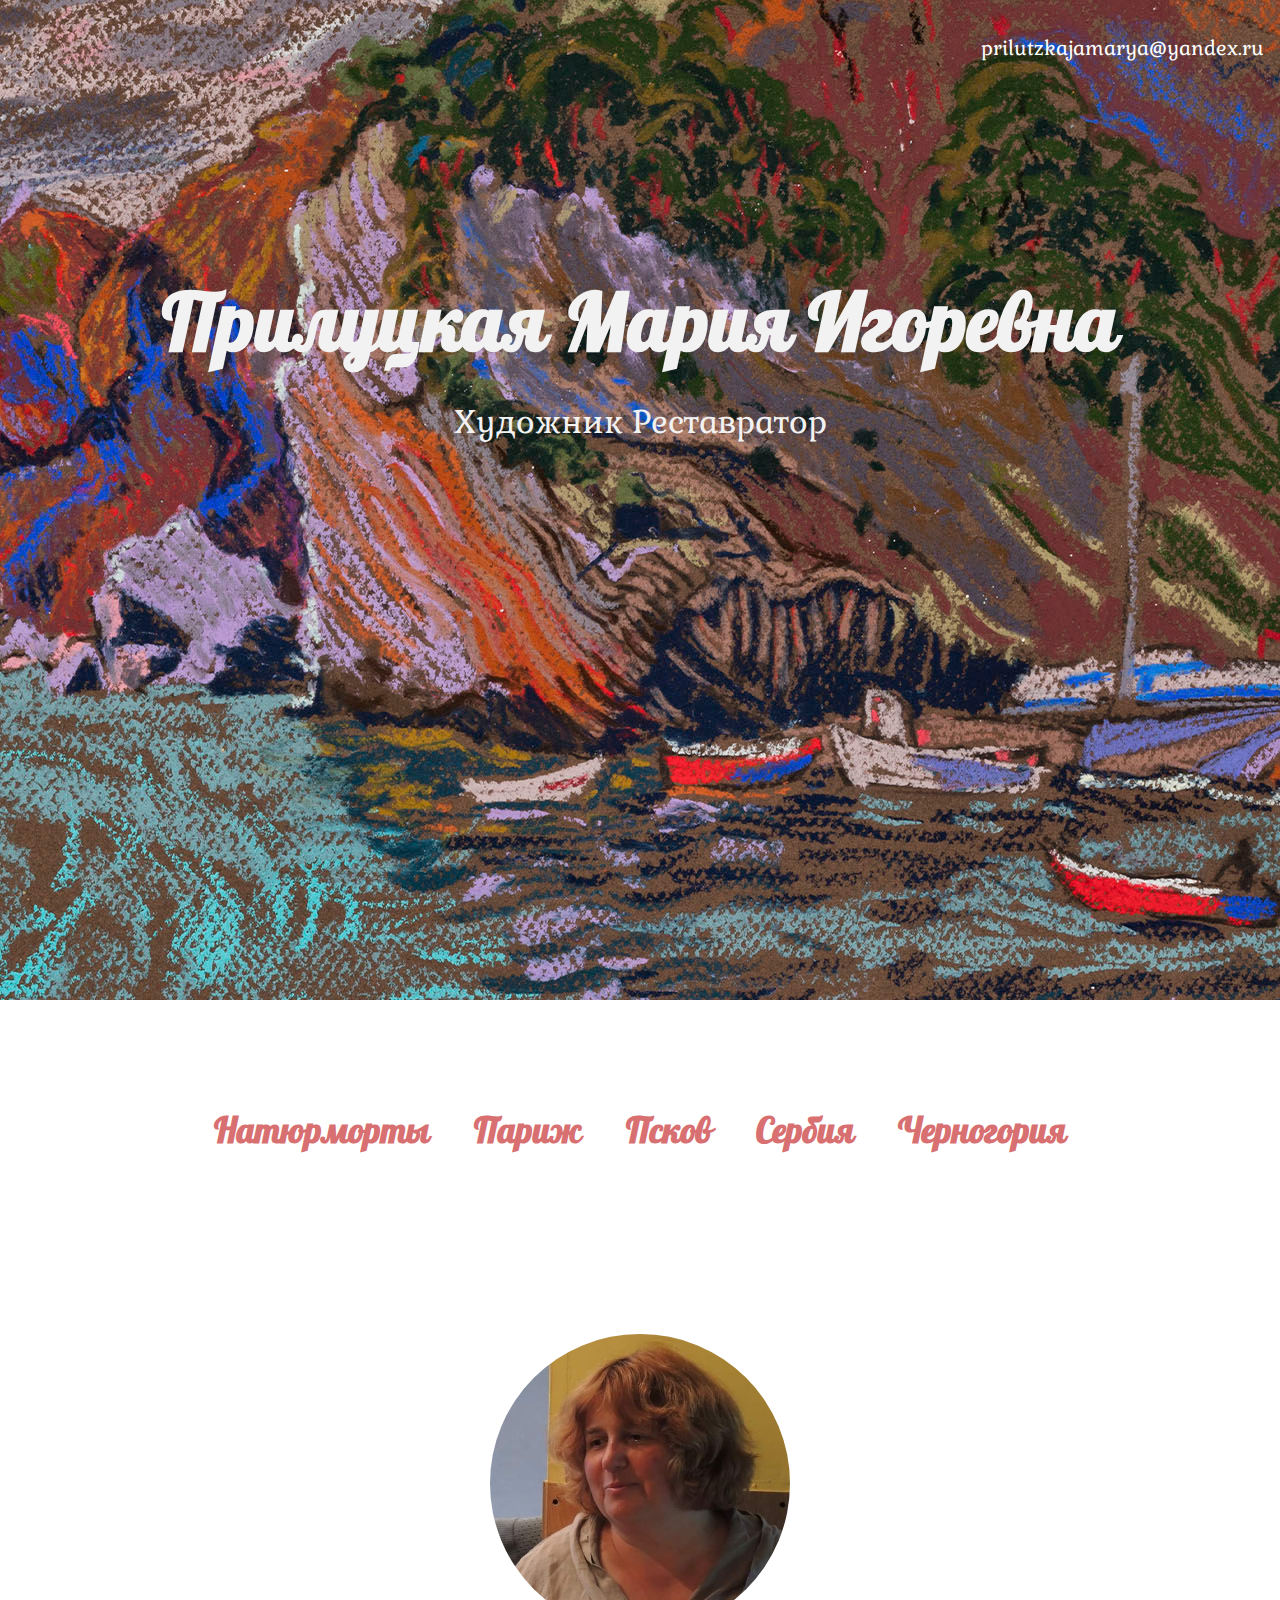
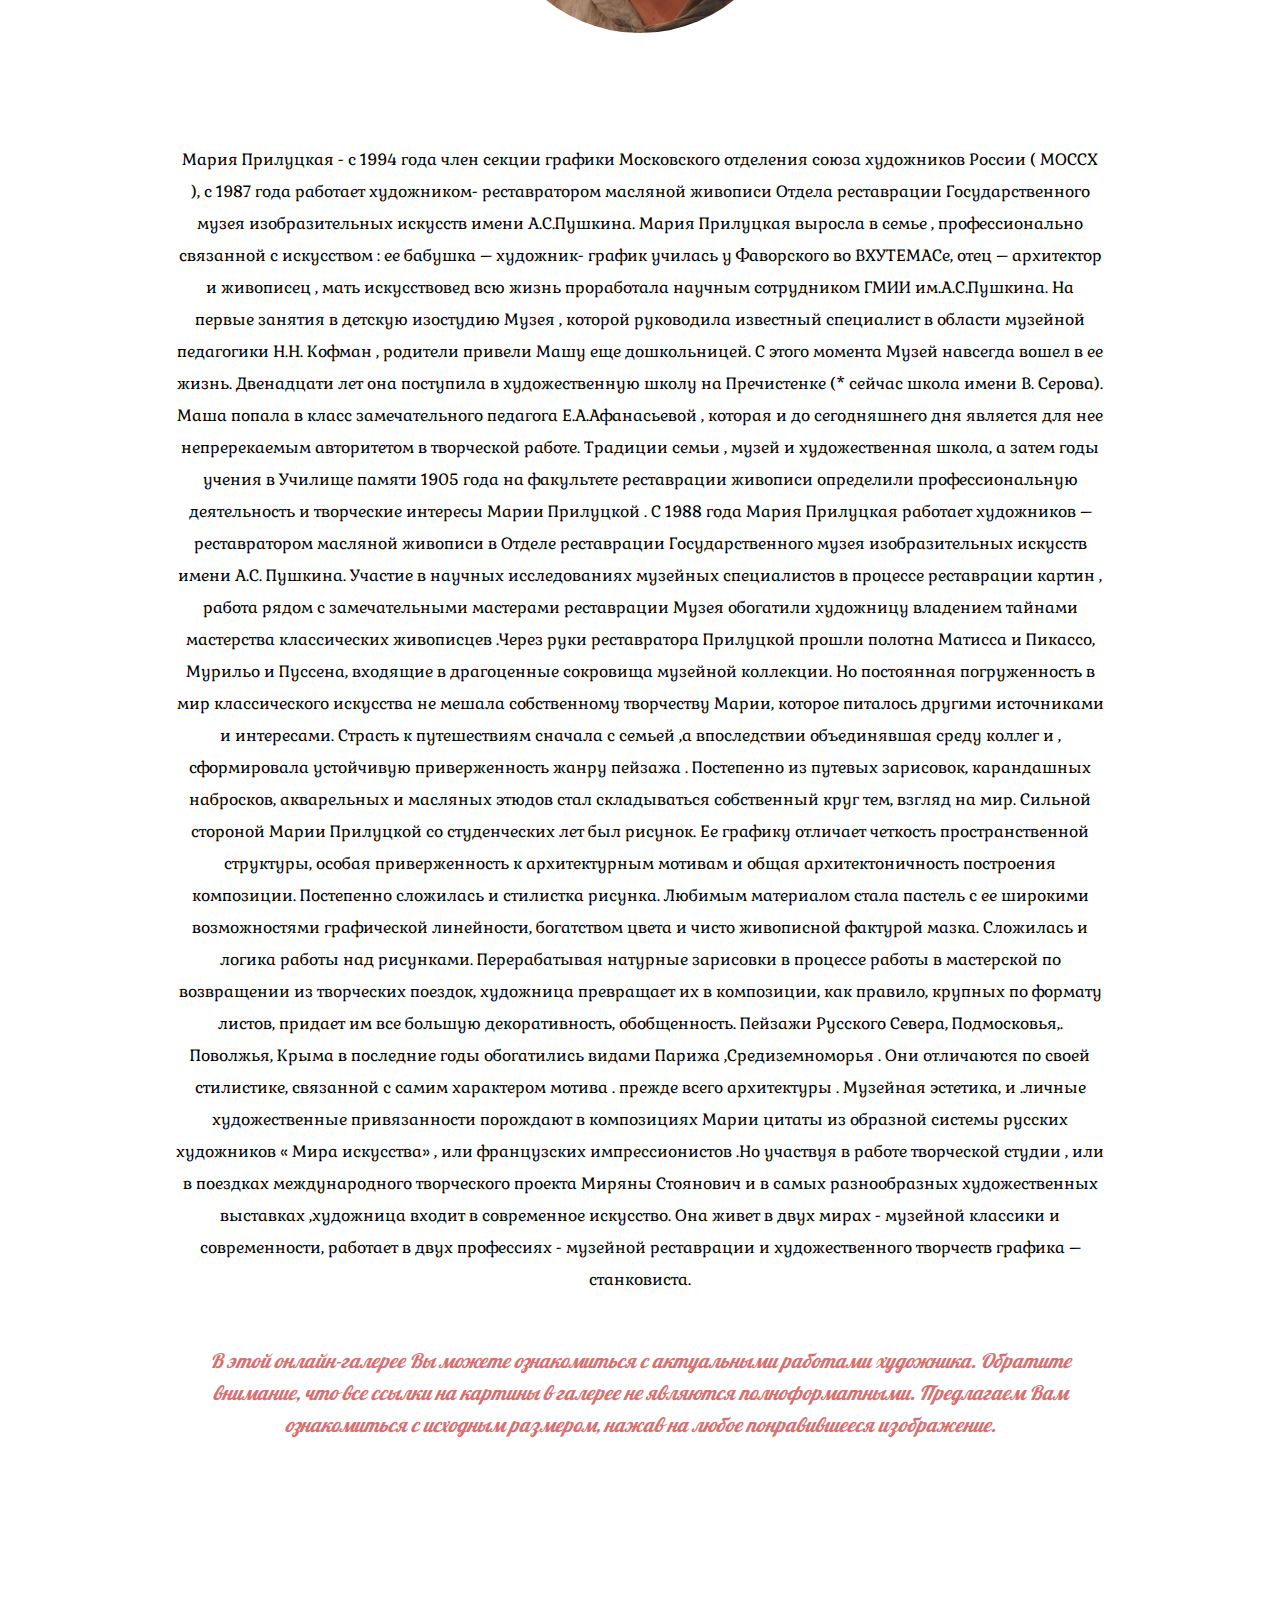
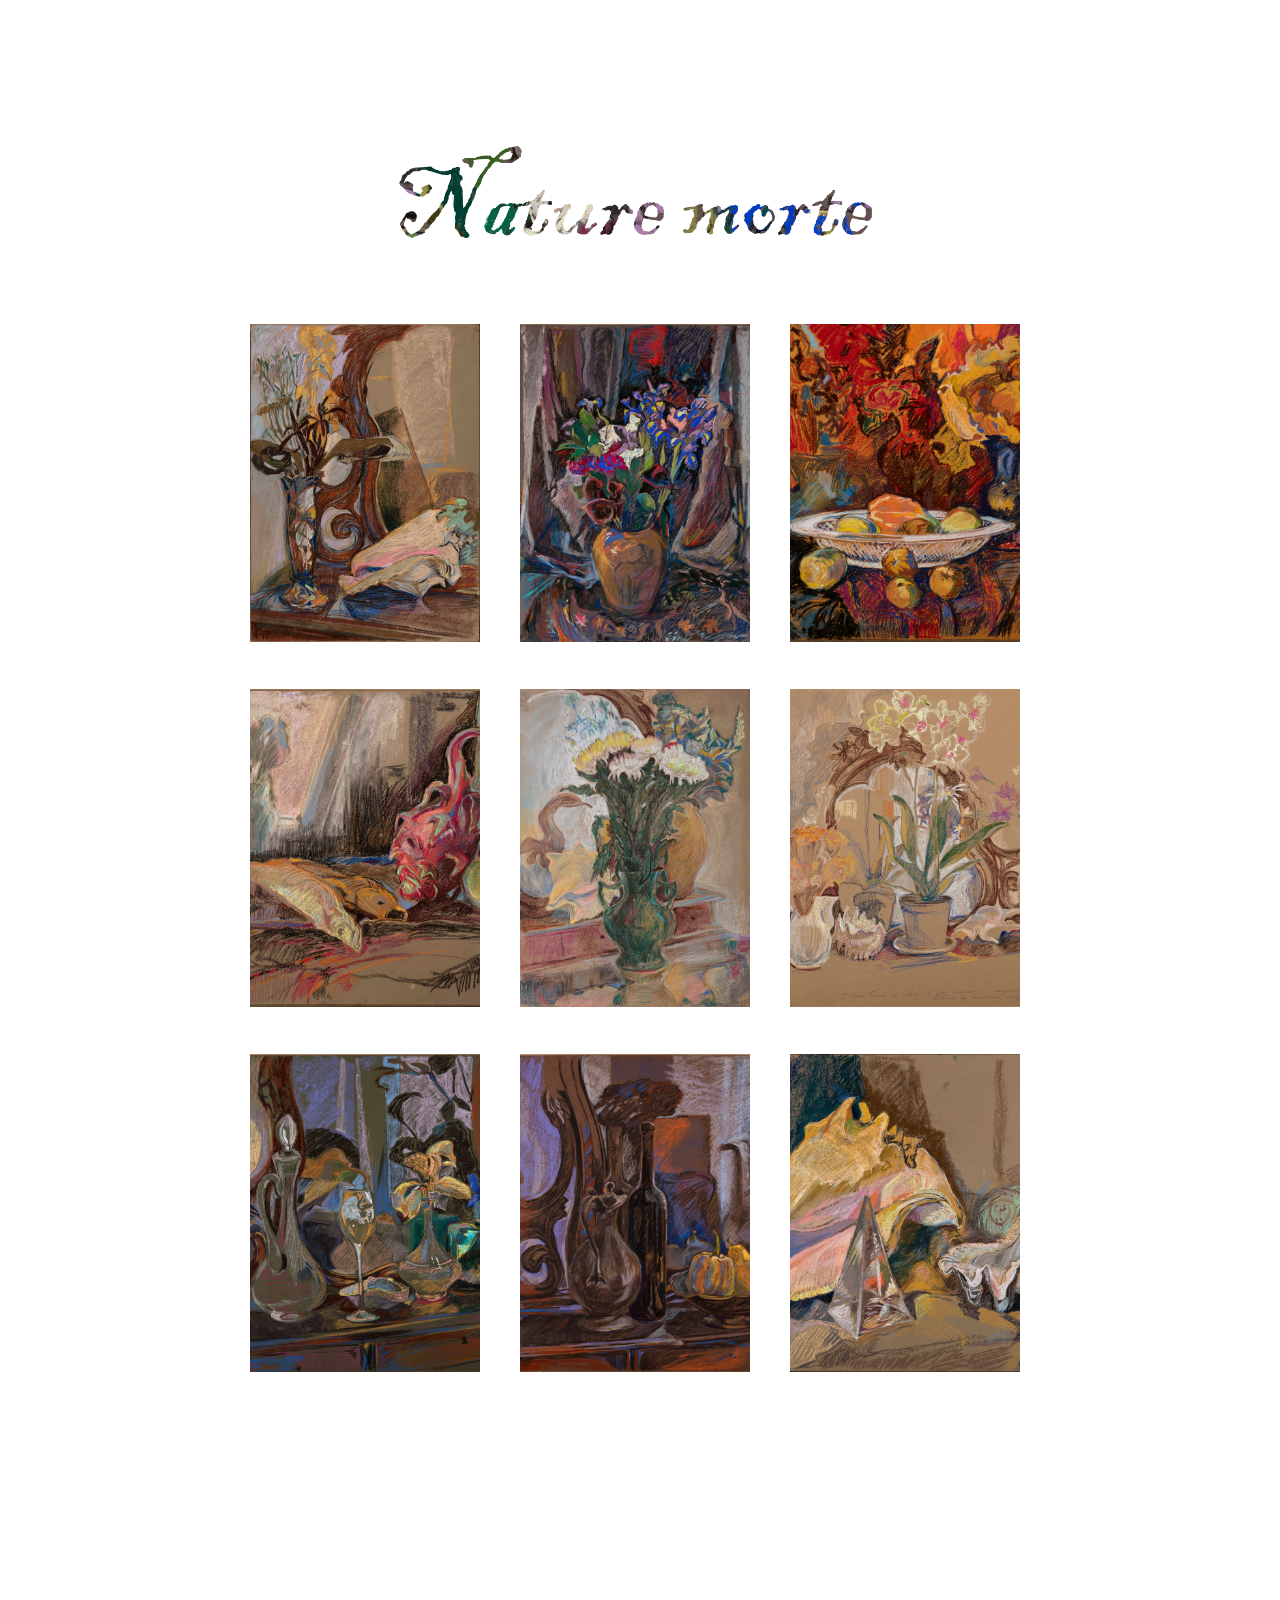
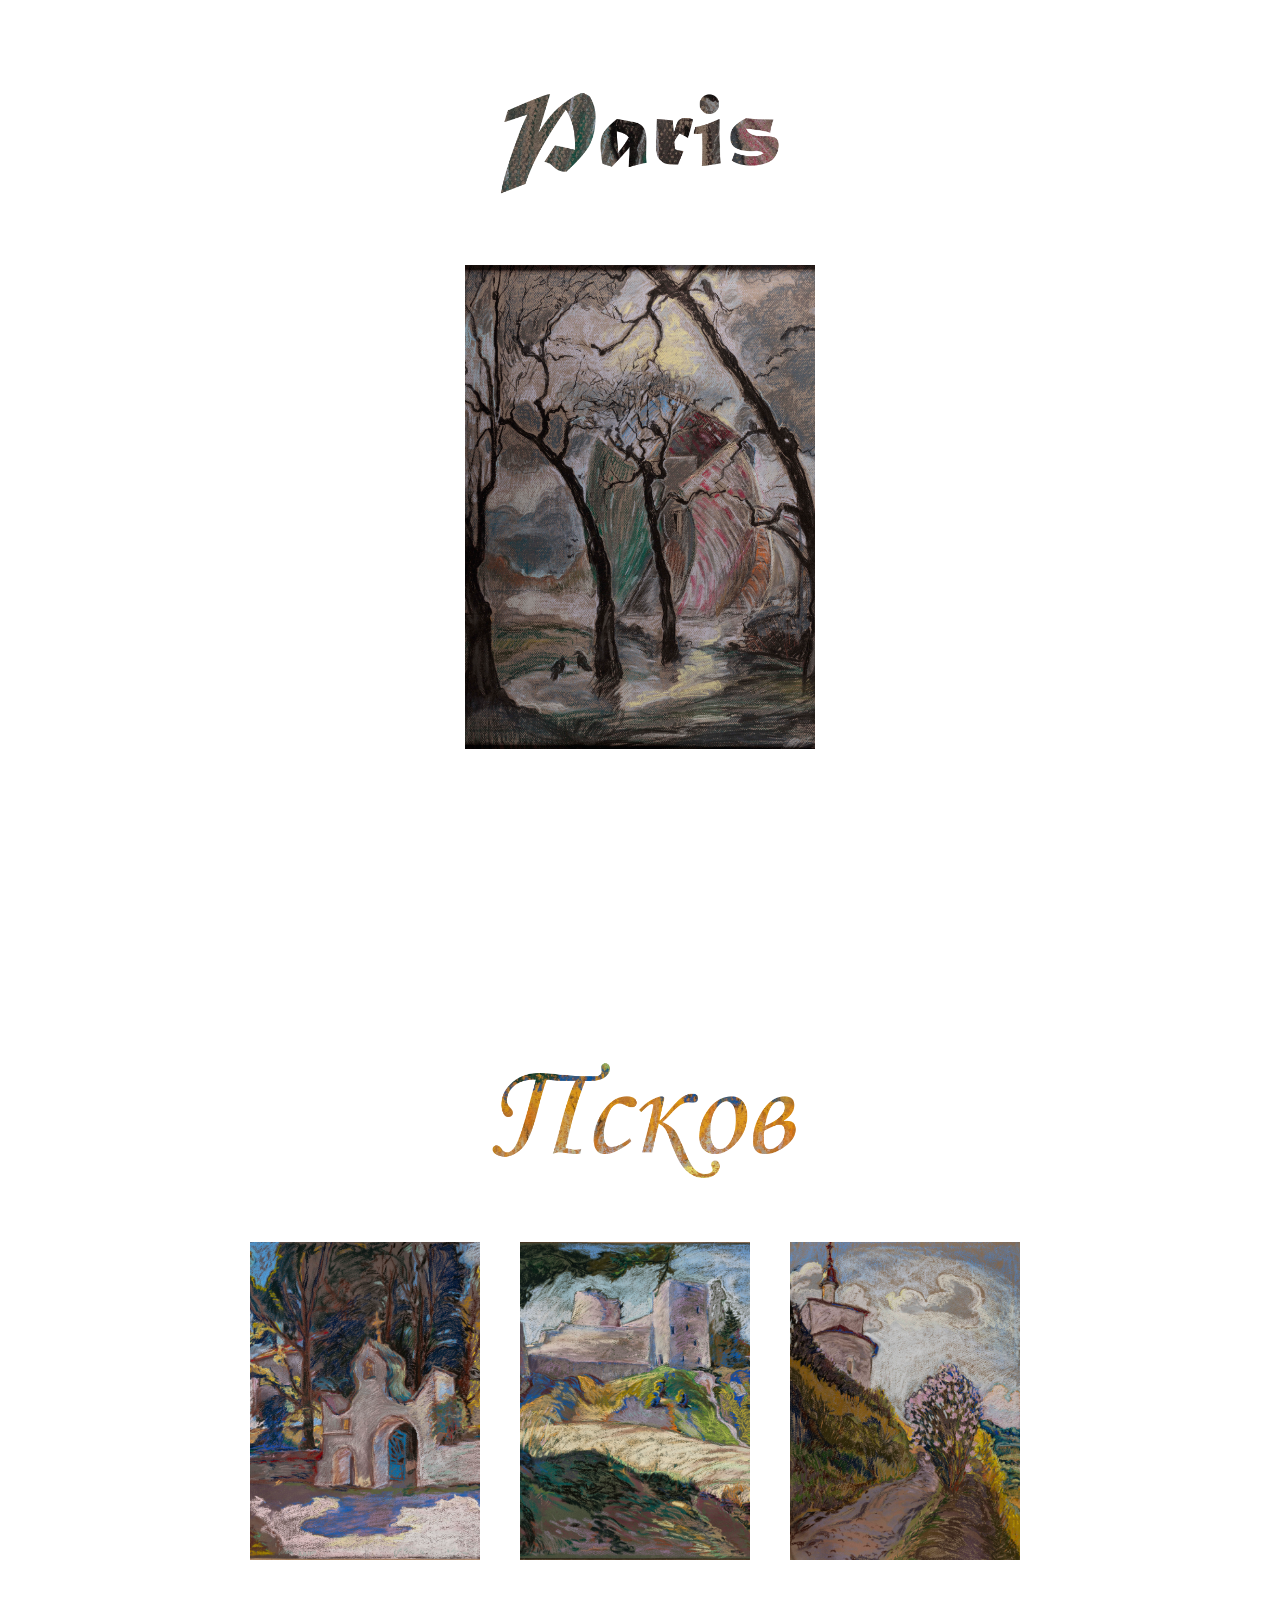
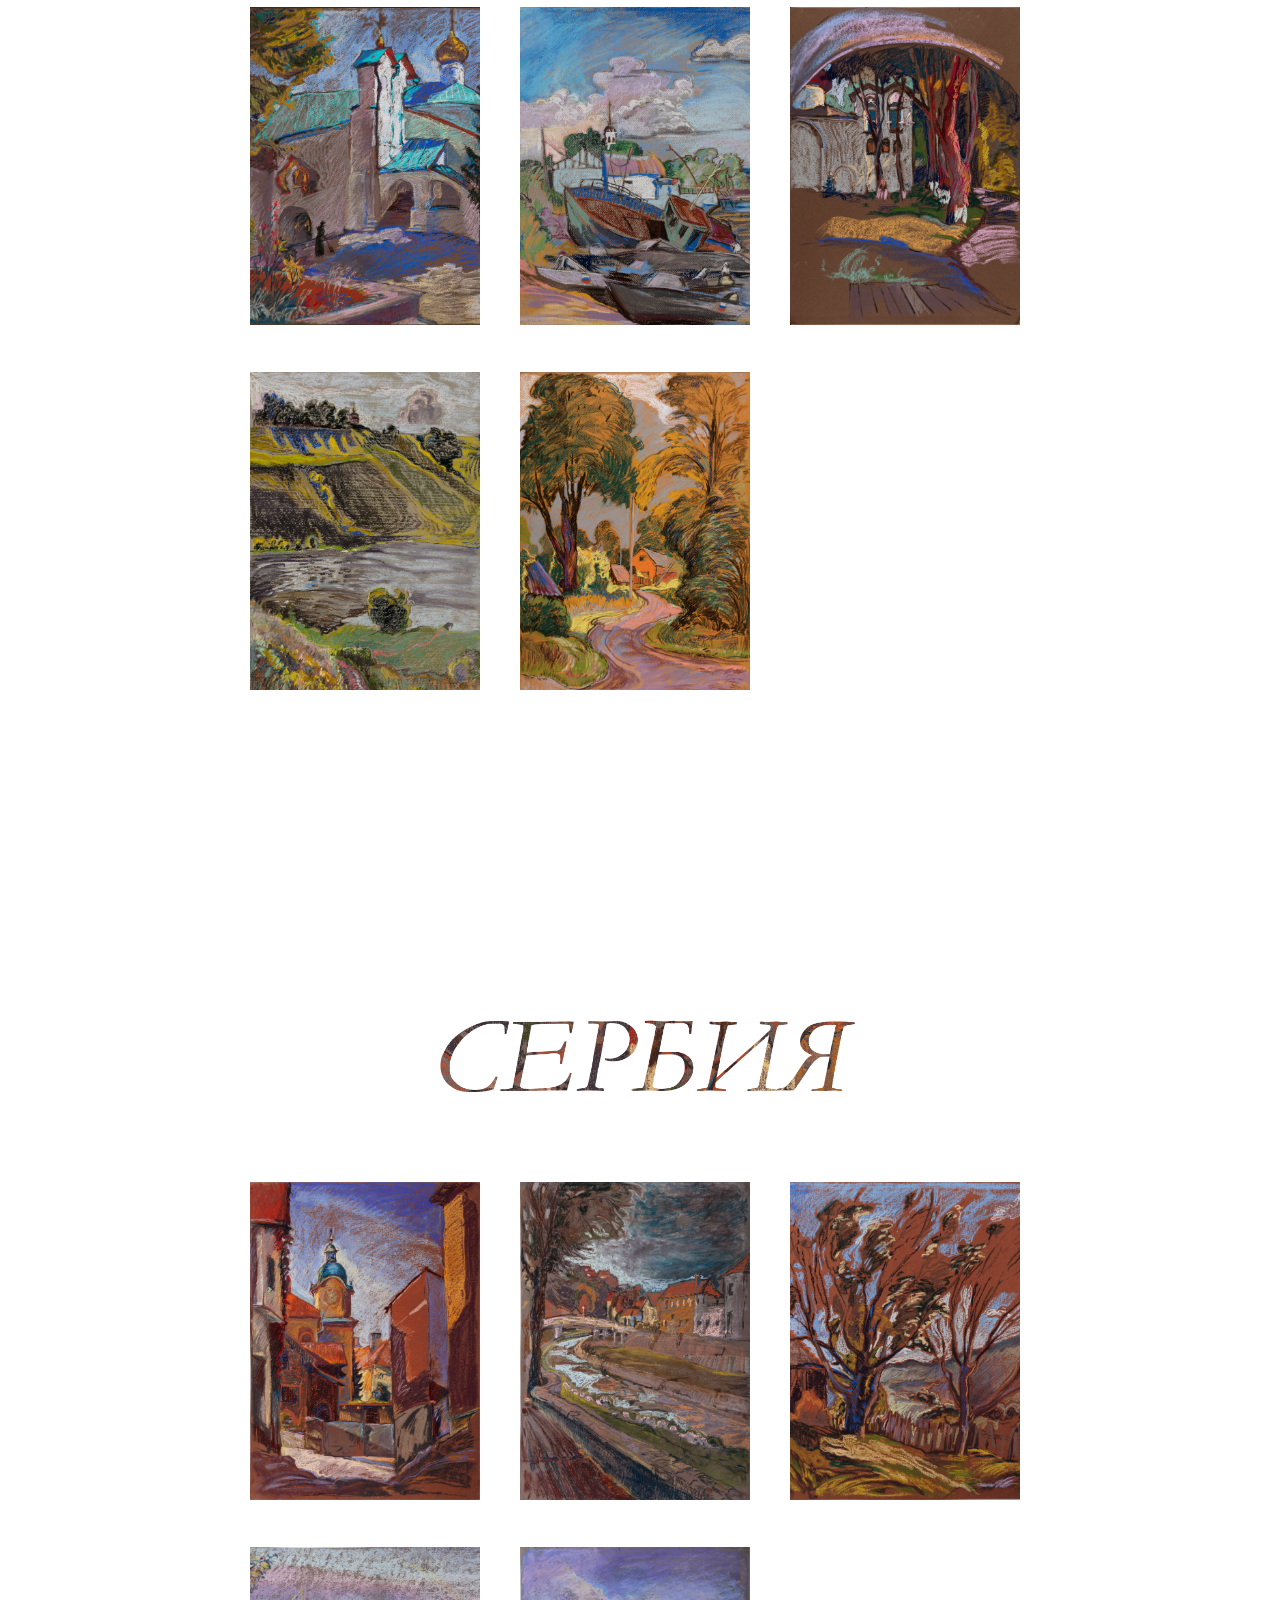
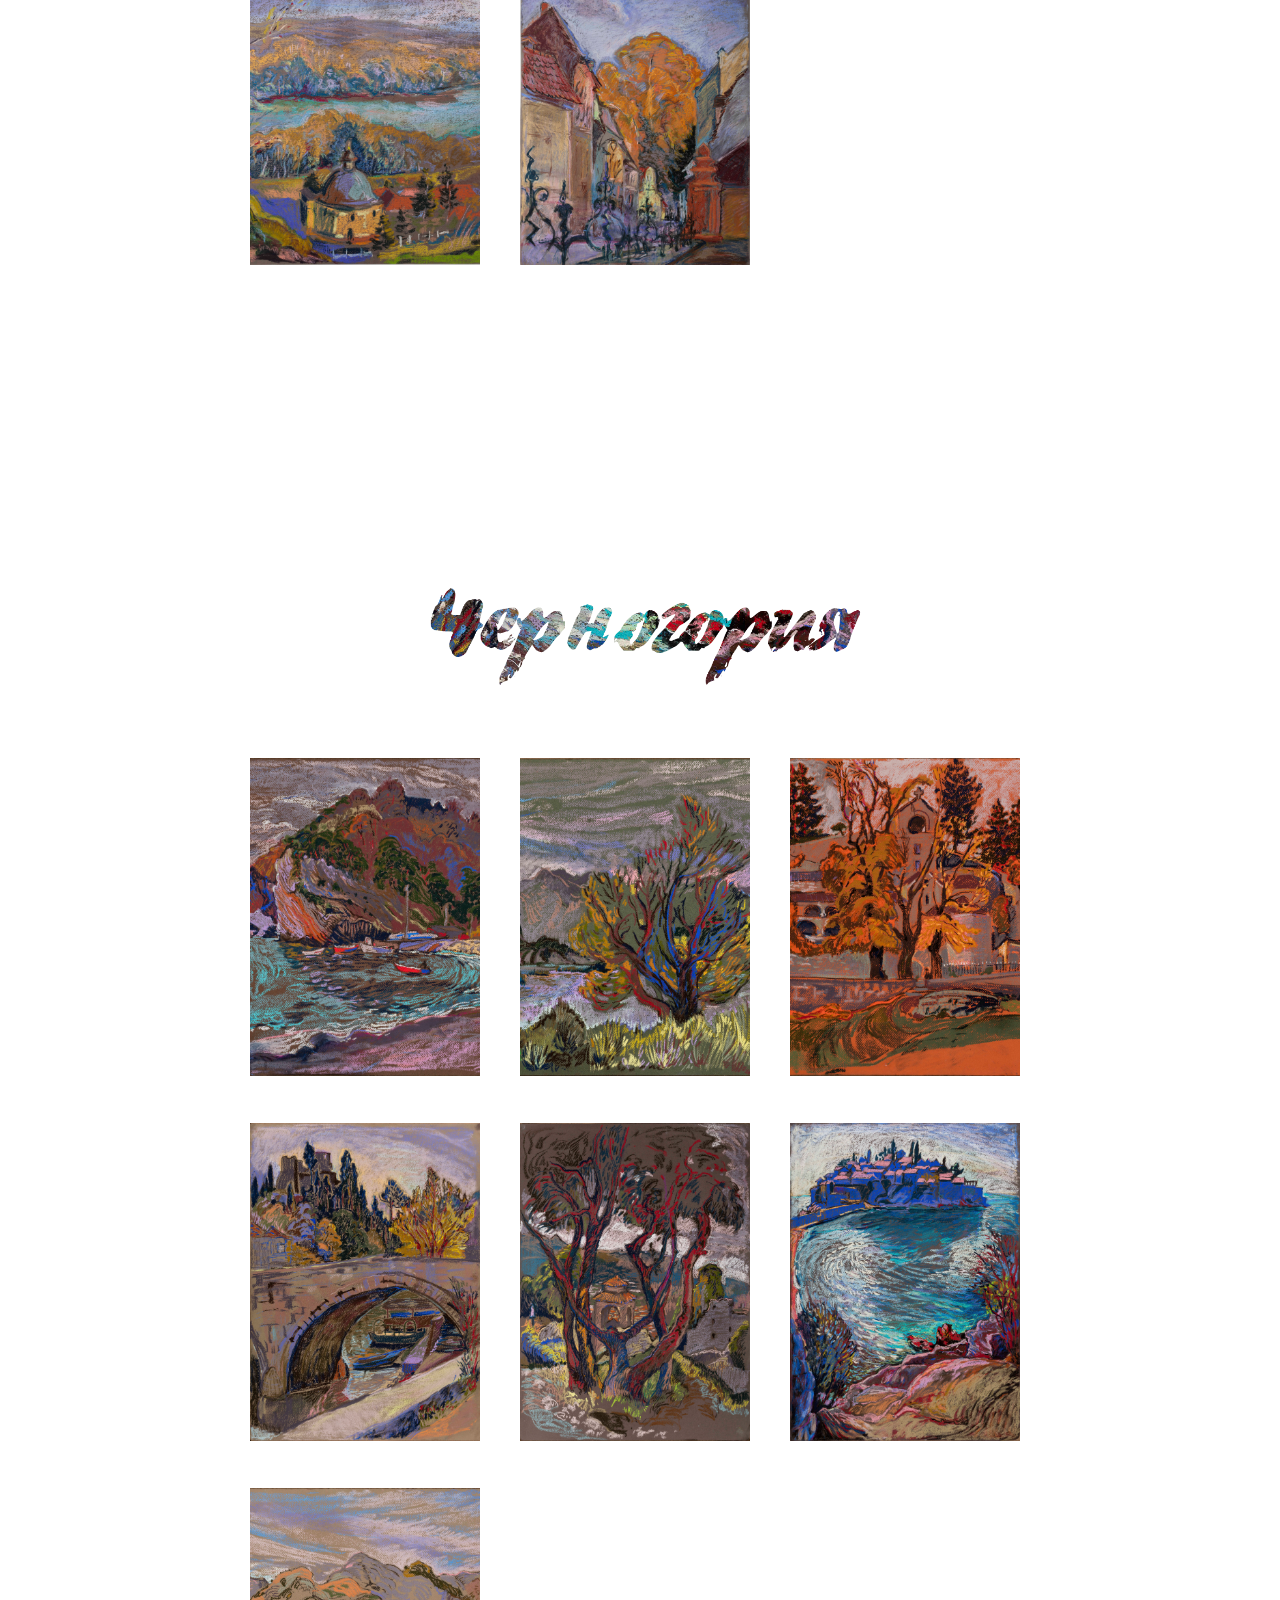
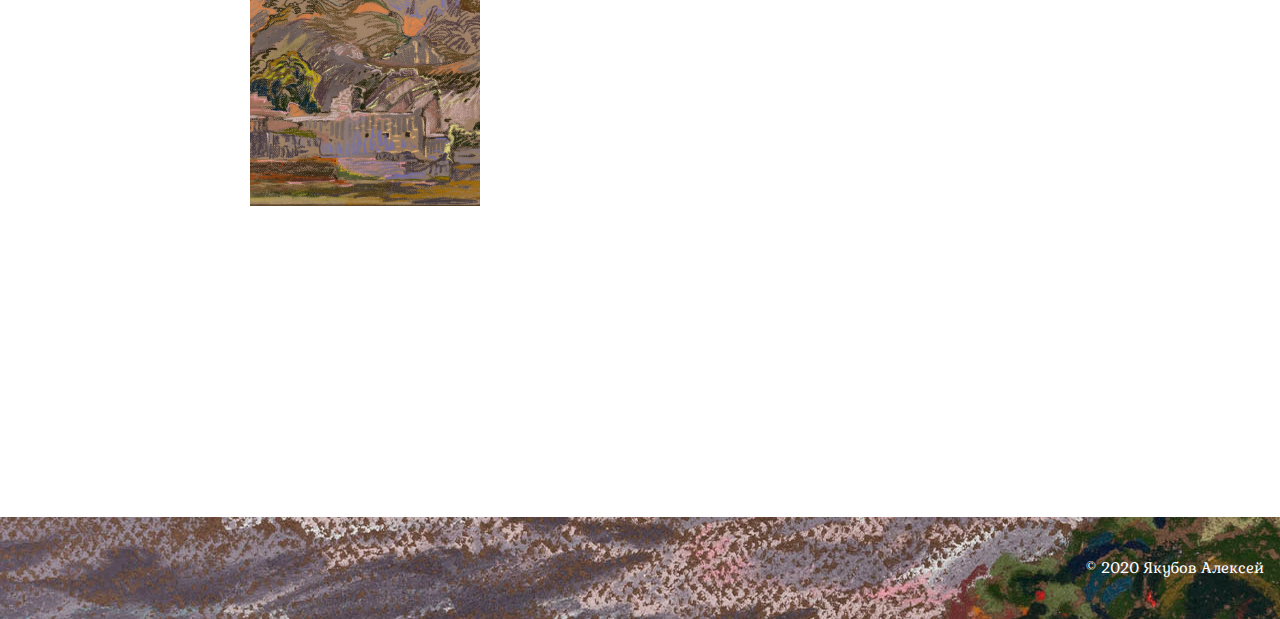
<file: index.html>
<!DOCTYPE html>
<html lang="ru">
    <head>
        <meta charset="UTF-8">
        <link rel="stylesheet" href="style.css">
        <link href="https://fonts.googleapis.com/css2?family=Pattaya&display=swap" rel="stylesheet">
        <link href="https://fonts.googleapis.com/css2?family=Gabriela&display=swap" rel="stylesheet">
        <title>Художник Прилуцкая Мария Игоревна</title>
        <meta name="discription" content="">
    </head>
    <body>
        <header class="page-header">
            <div class="container">
                <a href="mailto:prilutzkajamarya@yandex.ru" class="header-emaail">prilutzkajamarya@yandex.ru</a>
            </div>
        </header>  
        <section class="hero-image">
            <div class="container">
                <h1 class="heading">Прилуцкая Мария Игоревна</h1>
                <p>Художник Реставратор</p>
            </div>
        </section>
        <div class="container">
            <nav>
                <a class="nav-link" href="#naturmorte">Натюрморты</a>
                <a class="nav-link" href="#paris">Париж</a>
                <a class="nav-link" href="#pskov">Псков</a>
                <a class="nav-link" href="#serbia">Сербия</a>
                <a class="nav-link" href="#chernogoria">Черногория</a>
            </nav>
        </div>
        <section>
            <div class="container">
                <figure class="user-image">
                    <img  src="Files/Mariaphoto.jpg" width="300" accesskey="Фото Марии"/>
                </figure>
                <div class="into-text">
                <p >

                    Мария Прилуцкая - с 1994 года член секции графики Московского отделения союза художников России ( МОССХ ), с 1987 года работает художником- реставратором масляной живописи Отдела реставрации Государственного музея изобразительных искусств имени А.С.Пушкина.
                    
                    Мария Прилуцкая выросла в семье , профессионально связанной с искусством : ее бабушка – художник- график училась у Фаворского во ВХУТЕМАСе, отец – архитектор и живописец , мать искусствовед всю жизнь проработала научным сотрудником ГМИИ им.А.С.Пушкина. 
                    На первые занятия в детскую изостудию Музея , которой руководила известный специалист в области музейной педагогики Н.Н. Кофман , родители привели Машу еще дошкольницей. С этого момента Музей навсегда вошел в ее жизнь.
                     Двенадцати лет она поступила в художественную школу на Пречистенке (* сейчас школа имени В. Серова). Маша попала в класс замечательного педагога Е.А.Афанасьевой , которая и до сегодняшнего дня является для нее непререкаемым авторитетом в творческой работе. 
                    Традиции семьи , музей и художественная школа, а затем годы учения в Училище памяти 1905 года на факультете реставрации живописи определили профессиональную деятельность и творческие интересы Марии Прилуцкой .
                    
                    С 1988 года Мария Прилуцкая работает художников – реставратором масляной живописи в Отделе реставрации Государственного музея изобразительных искусств имени А.С. Пушкина. Участие в научных исследованиях музейных специалистов в процессе реставрации картин ,
                    
                    работа рядом с замечательными мастерами реставрации Музея обогатили художницу владением тайнами мастерства классических живописцев .Через руки реставратора Прилуцкой прошли полотна Матисса и Пикассо, Мурильо и Пуссена, входящие в драгоценные сокровища музейной коллекции.
                    
                    Но постоянная погруженность в мир классического искусства не мешала собственному творчеству Марии, которое питалось другими источниками и интересами. Страсть к путешествиям сначала с семьей ,а впоследствии объединявшая среду коллег и , сформировала устойчивую приверженность жанру пейзажа . 
                    Постепенно из путевых зарисовок, карандашных набросков, акварельных и масляных этюдов стал складываться собственный круг тем, взгляд на мир. Сильной стороной Марии Прилуцкой со студенческих лет был рисунок.
                     Ее графику отличает четкость пространственной структуры, особая приверженность к архитектурным мотивам и общая архитектоничность построения композиции.
                     Постепенно сложилась и стилистка рисунка. Любимым материалом стала пастель с ее широкими возможностями графической линейности, богатством цвета и чисто живописной фактурой мазка. Сложилась и логика работы над рисунками.
                     Перерабатывая натурные зарисовки в процессе работы в мастерской по возвращении из творческих поездок, художница превращает их в композиции, как правило, крупных по формату листов, придает им все большую декоративность, обобщенность. 
                    Пейзажи Русского Севера, Подмосковья,. Поволжья, Крыма в последние годы обогатились видами Парижа ,Средиземноморья . Они
                    
                    отличаются по своей стилистике, связанной с самим характером мотива . прежде всего архитектуры .
                     Музейная эстетика, и .личные художественные привязанности порождают в композициях Марии цитаты из образной системы русских художников « Мира искусства» , или французских импрессионистов .Но участвуя в работе творческой студии , или в поездках международного творческого проекта Миряны Стоянович и в самых разнообразных художественных выставках ,художница входит в современное искусство. Она живет в двух мирах - музейной классики и современности, работает в двух профессиях - музейной реставрации и художественного творчеств графика – станковиста.</p>
                     </div>

                     <section class="abaut-site">
                        <p>
                            В этой онлайн-галерее Вы можете ознакомиться с актуальными работами художника. Обратите внимание, что все ссылки на картины в галерее не являются полноформатными.
                            Предлагаем Вам ознакомиться с исходным размером, нажав на любое понравившееся изображение. 
                        </p>

                     </section>
                     <Main>
                         <figure class="naturmorte container" id="naturmorte">
                             <Img src="Image/naturmorte.png" width="500" alt="натюрморты">
                         </figure>
                        <div class="naturmorts container">
                        <!--<h2>Натюрморты</h2>-->
                            <figure>
                                <a href="Galery/naturmorts/20.jpg"><img src="Files/naturmorts/20.jpg" width="230" alt="натюрморт 1"></a>
                                <a href="Galery/naturmorts/22.jpg"><img src="Files/naturmorts/22.jpg" width="230" alt="натюрморт 2"></a>
                                <a href="Galery/naturmorts/24.jpg"><img src="Files/naturmorts/24.jpg" width="230" alt="натюрморт 3"></a>
                                <a href="Galery/naturmorts/25.jpg"><img src="Files/naturmorts/25.jpg" width="230" alt="натюрморт 4"></a>
                                <a href="Galery/naturmorts/26.jpg"><img src="Files/naturmorts/26.jpg" width="230" alt="натюрморт 5"></a>
                                <a href="Galery/naturmorts/27.jpg"><img src="Files/naturmorts/27.jpg" width="230" alt="натюрморт 6"></a>
                                <a href="Galery/naturmorts/28.jpg"><img src="Files/naturmorts/28.jpg" width="230" alt="натюрморт 7"></a>
                                <a href="Galery/naturmorts/29.jpg"><img src="Files/naturmorts/29.jpg" width="230" alt="натюрморт 8"></a>
                                <a href="Galery/naturmorts/30.jpg"><img src="Files/naturmorts/30.jpg" width="230" alt="натюрморт 9"></a>
                            </figure>
                        </div>
                            <figure class="paris-logo" id="paris">
                                <Img src="Image/paris-logo.png" width="500" alt="Париж">
                            </figure>
                        <div class="paris">
                            <figure class="figure-paris">
                                <a  href="Galery/paris/1.jpg"><img  src="Files/Paris/108A9925.jpg" width="350" alt="натюрморт 1"></a>
                            </figure>
                        </div>
                            <figure class="pskov-logo" id="pskov">
                                <Img src="Image/pskovlogo.png" width="500" alt="Псков">
                            </figure>
                        <div class="pskov container"> 
                            <figure>
                                <a href="Galery/pskov/14.jpg"><img src="Files/Pskov/14.jpg" width="230" alt="псков 1"></a>
                                <a href="Galery/pskov/15.jpg"><img src="Files/Pskov/15.jpg" width="230" alt="псков 2"></a>
                                <a href="Galery/pskov/16.jpg"><img src="Files/Pskov/16.jpg" width="230" alt="псков 3"></a>
                                <a href="Galery/pskov/17.jpg"><img src="Files/Pskov/17.jpg" width="230" alt="псков 4"></a>
                                <a href="Galery/pskov/18.jpg"><img src="Files/Pskov/18.jpg" width="230" alt="псков 5"></a>
                                <a href="Galery/pskov/19.jpg"><img src="Files/Pskov/19.jpg" width="230" alt="псков 6"></a>
                                <a href="Galery/pskov/20.jpg"><img src="Files/Pskov/20.jpg" width="230" alt="псков 7"></a>
                                <a href="Galery/pskov/21.jpg"><img src="Files/Pskov/21.jpg" width="230" alt="псков 8"></a>
                            </figure>
                        </div>
                            <figure class="serbia-logo" id="serbia">
                                <Img src="Image/serbialogo.png" width="500" alt="Сербия">
                            </figure>
                        <div class="serbia container">
                            <figure>
                                <a href="Galery/Sebia/01.jpg"><img src="Files/Serbia/01.jpg" width="230" alt="сербия 1"></a>
                                <a href="Galery/Sebia/02.jpg"><img src="Files/Serbia/02.jpg" width="230" alt="сербия 2"></a>
                                <a href="Galery/Sebia/03.jpg"><img src="Files/Serbia/03.jpg" width="230" alt="сербия 3"></a>
                                <a href="Galery/Sebia/04.jpg"><img src="Files/Serbia/04.jpg" width="230" alt="сербия 4"></a>
                                <a href="Galery/Sebia/05.jpg"><img src="Files/Serbia/05.jpg" width="230" alt="сербия 5"></a>
                            </figure>
                        </div>
                            <figure class="chernogoria-logo" id="chernogoria">
                                <Img src="Image/chernogorialogo.png" width="500" alt="Черногория">
                            </figure>
                            <div class="chernogoria container">
                                <figure>
                                    <a href="Galery/Chernogoria/01.jpg"><img src="Files/Chernogoria/01.jpg" width="230" alt="Черногория 1"></a>
                                    <a href="Galery/Chernogoria/02.jpg"><img src="Files/Chernogoria/02.jpg" width="230" alt="Черногория 2"></a>
                                    <a href="Galery/Chernogoria/03.jpg"><img src="Files/Chernogoria/03.jpg" width="230" alt="Черногория 3"></a>
                                    <a href="Galery/Chernogoria/04.jpg"><img src="Files/Chernogoria/04.jpg" width="230" alt="Черногория 4"></a>
                                    <a href="Galery/Chernogoria/05.jpg"><img src="Files/Chernogoria/05.jpg" width="230" alt="Черногория 5"></a>
                                    <a href="Galery/Chernogoria/06.jpg"><img src="Files/Chernogoria/06.jpg" width="230" alt="Черногория 6"></a>
                                    <a href="Galery/Chernogoria/07.jpg"><img src="Files/Chernogoria/07.jpg" width="230" alt="Черногория 7"></a>
                                </figure>
                            </div>

                        </div>
                     </Main>

            </div>
        </section>
        <footer class="page-footer">
            
            <div class="container">
                <p>
                    © 2020 Якубов Алексей
                </p>              
          </div>
          </footer>
    </body>
</html>
</file>
<file: style.css>
body {
  margin: 0;
  min-width: 960px;
  font-size: 16px;
  line-height: 32px;
  font-family: 'Gabriela', serif;
  background-color: white;
  background-image: url("Image/07.jpg");
  background-repeat: no-repeat;
  background-position: top center;
}

.container {
    max-width: 928px;
    margin: 0 auto;
    padding: 0 16px;
}

.page-header {
    margin: 0 0 180px;
    padding: 32px 0 32px;
}

.page-header .container,
.page-footer .container {
  max-width: 1408px;
  text-align: right;
}

.page-header a {
    margin-left: 56px;
    color: white;
    text-decoration: none;
    background-repeat: no-repeat;
    background-position: left;
    font-size: 20px;
}

.header-email {
    padding-left: 30px;
    background-image: url("img/icon-email.svg");
  }

.header-phone {
    padding-left: 25px;
    background-image: url("img/icon-phone.svg");
  }

.heading {
    font-family:'Pattaya', sans-serif;
}

.hero-image {
    margin-bottom: 480px;
    color: #f2f2f2;
    
}

.hero-image .container {
    max-width: 1408px;
    text-align: center;
  }

.user-image {
  text-align: center;
}

.user-image img {
  border-radius: 50%;
  margin-top: 150px;


}

.heading {
    margin: 0 0 24px;
    font-size: 80px;
    line-height: 96px;
}

.hero-image p {
    margin: 0;
    font-size: 32px;
    line-height: 48px;
  }

  .intro {
    margin: 0 0 120px;
  }
  
  .into-text {
    text-align: center;

    margin-top: 100px;

  }
  nav {
    text-align: center;
    margin-top: 650px;
  }

  .nav-link {

    color: rgba(216, 111, 113, 1);
    text-decoration: none;
    display: inline-block;
    font-weight: 700;
    font-size: 35px;
    margin: 10px;
    padding: 10px;
    font-family:'Pattaya', sans-serif;
    
  }

  .nav-link:hover {

    border-bottom: 2px solid rgba(216, 111, 113, 1);
  }

  .abaut-site {
    font-family:'Pattaya', sans-serif;
    font-size: 20px;
    font-style: italic;
    color: rgba(216, 111, 113, 1);
    text-align: center;
    margin-top: 50px;
    
  }


  main {
    margin-top: 300px;
    max-width: 1000px;
  }
  .naturmorte {
    text-align: center;
  }

  .naturmorts h2 {
    max-height: 30px;
    padding: 10px;
    background-image: url(image/naturmorts.jpg);
    text-align: center;
    color: white;
    font-size: 20px;
    font-family:'Pattaya', sans-serif;
    font-size: 50px;
  }

  .naturmorts a {
    padding: 18px;
    
  }

  .naturmorts img {
    margin-top: 36px;
   

  }

  .naturmorts img:hover {
    outline: 10px solid rgba(216, 111, 113, 1);
  }

  .paris-logo {
    text-align: center;
    margin-top: 300px;
  }

  .paris img {
    text-align: center;
    margin-top: 36px;
    
  }

  .paris a {
    text-align: center;
  }
  .figure-paris {
    text-align: center;
  }
  .paris img:hover {
    outline: 10px solid rgba(216, 111, 113, 1);
  }

  .pskov-logo {
    text-align: center;
    margin-top: 300px;
  }

  .pskov a {
    padding: 18px;
    
  }
  .pskov img {
    margin-top: 36px;
  }

  .pskov img:hover {
    outline: 10px solid rgba(216, 111, 113, 1);
  }

  .serbia-logo {
    text-align: center;
    margin-top: 300px;
  }
  .serbia a {
    padding: 18px;
    
  }
  .serbia img {
    margin-top: 36px;
  }

  .serbia img:hover {
    outline: 10px solid rgba(216, 111, 113, 1);
  }

  .chernogoria-logo {
    text-align: center;
    margin-top: 300px;
  }
  .chernogoria a {
    padding: 18px;
    
  }
  .chernogoria img {
    margin-top: 36px;
  }
  .chernogoria img:hover {
    outline: 10px solid rgba(216, 111, 113, 1);
  } 

  .page-footer p {
    margin-left: 56px;
    color: white;
    text-decoration: none;
    background-repeat: no-repeat;
    background-position: left;
    font-size: 15px;
  }
  
  .page-footer {
    margin-top: 300px;
     padding: 20px 0;
     background-color:rgba(216, 111, 113, 1);
     background-image: url("Image/07.jpg");
  }
</file>
